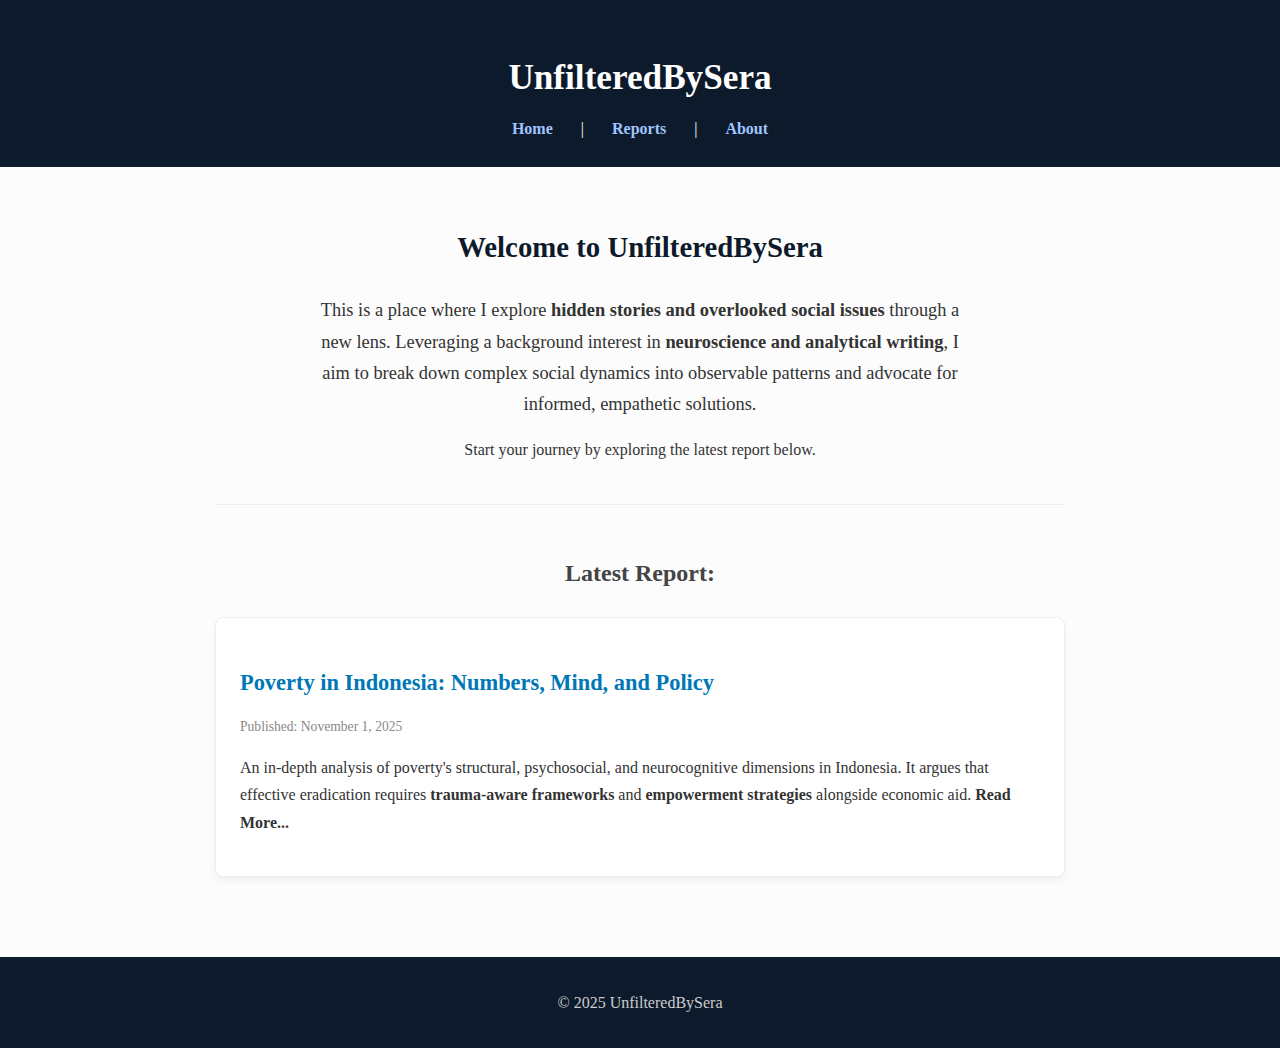
<file: index.html>
<!DOCTYPE html>
<html lang="en">
<head>
    <meta charset="UTF-8">
    <meta name="viewport" content="width=device-width, initial-scale=1.0">
    <title>UnfilteredBySera - Home</title>
    
    <script async src="https://www.googletagmanager.com/gtag/js?id=G-GCV8RKF9RZ"></script>
    <script>
      window.dataLayer = window.dataLayer || [];
      function gtag(){dataLayer.push(arguments);}
      gtag('js', new Date());

      gtag('config', 'G-GCV8RKF9RZ');
    </script>
    
    <link rel="stylesheet" href="style.css">
</head>
<body>
    <header>
        <h1>UnfilteredBySera</h1>
        <nav>
            <a href="index.html">Home</a> |
            <a href="reports.html">Reports</a> |
            <a href="about.html">About</a>
        </nav>
    </header>

    <main>
        <section class="home-intro">
            <h2>Welcome to UnfilteredBySera</h2>
            <p class="intro-text">This is a place where I explore <b>hidden stories and overlooked social issues</b> through a new lens. Leveraging a background interest in <b>neuroscience and analytical writing</b>, I aim to break down complex social dynamics into observable patterns and advocate for informed, empathetic solutions.</p>
            <p>Start your journey by exploring the latest report below.</p>
        </section>

        <section class="latest-report">
            <h3>Latest Report:</h3>
             <article class="report-preview">
                <h4><a href="report1.html">Poverty in Indonesia: Numbers, Mind, and Policy</a></h4>
                <p class="date">Published: November 1, 2025</p>
                <p>An in-depth analysis of poverty's structural, psychosocial, and neurocognitive dimensions in Indonesia. It argues that effective eradication requires <b>trauma-aware frameworks</b> and <b>empowerment strategies</b> alongside economic aid. <b>Read More...</b></p>
            </article>
        </section>
    </main>

    <footer>
        <p>© 2025 UnfilteredBySera</p>
    </footer>
</body>
</html>
</file>
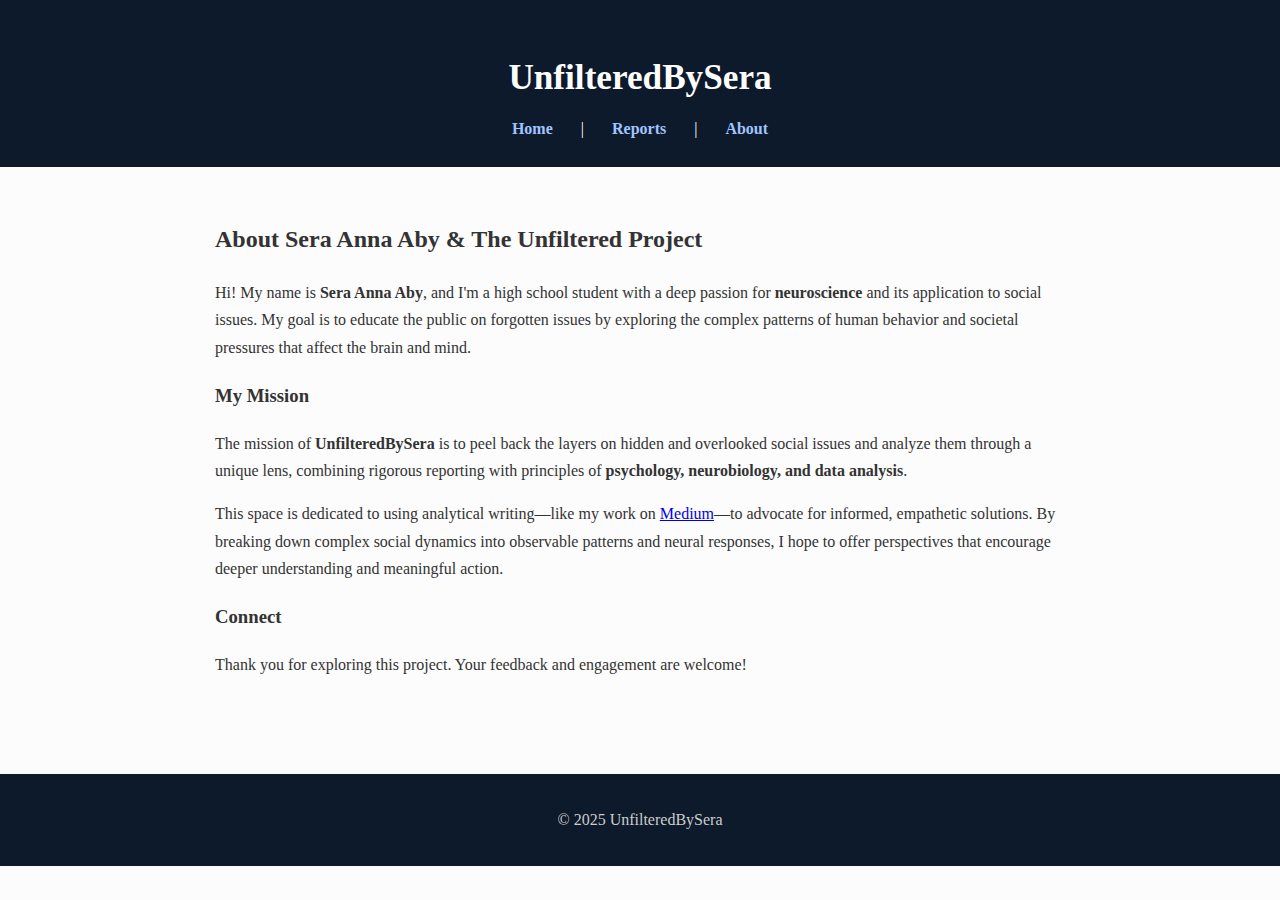
<file: about.html>
<!DOCTYPE html>
<html lang="en">
<head>
    <meta charset="UTF-8">
    <meta name="viewport" content="width=device-width, initial-scale=1.0">
    <title>About - UnfilteredBySera</title>
    
    <script async src="https://www.googletagmanager.com/gtag/js?id=G-GCV8RKF9RZ"></script>
    <script>
      window.dataLayer = window.dataLayer || [];
      function gtag(){dataLayer.push(arguments);}
      gtag('js', new Date());

      gtag('config', 'G-GCV8RKF9RZ');
    </script>
    
    <link rel="stylesheet" href="style.css">
</head>
<body>
    <header>
        <h1>UnfilteredBySera</h1>
        <nav>
            <a href="index.html">Home</a> |
            <a href="reports.html">Reports</a> |
            <a href="about.html">About</a>
        </nav>
    </header>

    <main>
        <article class="about-me">
            <h2>About Sera Anna Aby & The Unfiltered Project</h2>
            <p>Hi! My name is <strong>Sera Anna Aby</strong>, and I'm a high school student with a deep passion for <strong>neuroscience</strong> and its application to social issues. My goal is to educate the public on forgotten issues by exploring the complex patterns of human behavior and societal pressures that affect the brain and mind.</p>
            
            <h3>My Mission</h3>
            <p>The mission of <strong>UnfilteredBySera</strong> is to peel back the layers on hidden and overlooked social issues and analyze them through a unique lens, combining rigorous reporting with principles of <strong>psychology, neurobiology, and data analysis</strong>.</p>

            <p>This space is dedicated to using analytical writing—like my work on <a href="https://medium.com/@seraa21">Medium</a>—to advocate for informed, empathetic solutions. By breaking down complex social dynamics into observable patterns and neural responses, I hope to offer perspectives that encourage deeper understanding and meaningful action.</p>
            
            <h3>Connect</h3>
            <p>Thank you for exploring this project. Your feedback and engagement are welcome!</p>
        </article>
    </main>

    <footer>
        <p>© 2025 UnfilteredBySera</p>
    </footer>
</body>
</html>
</file>
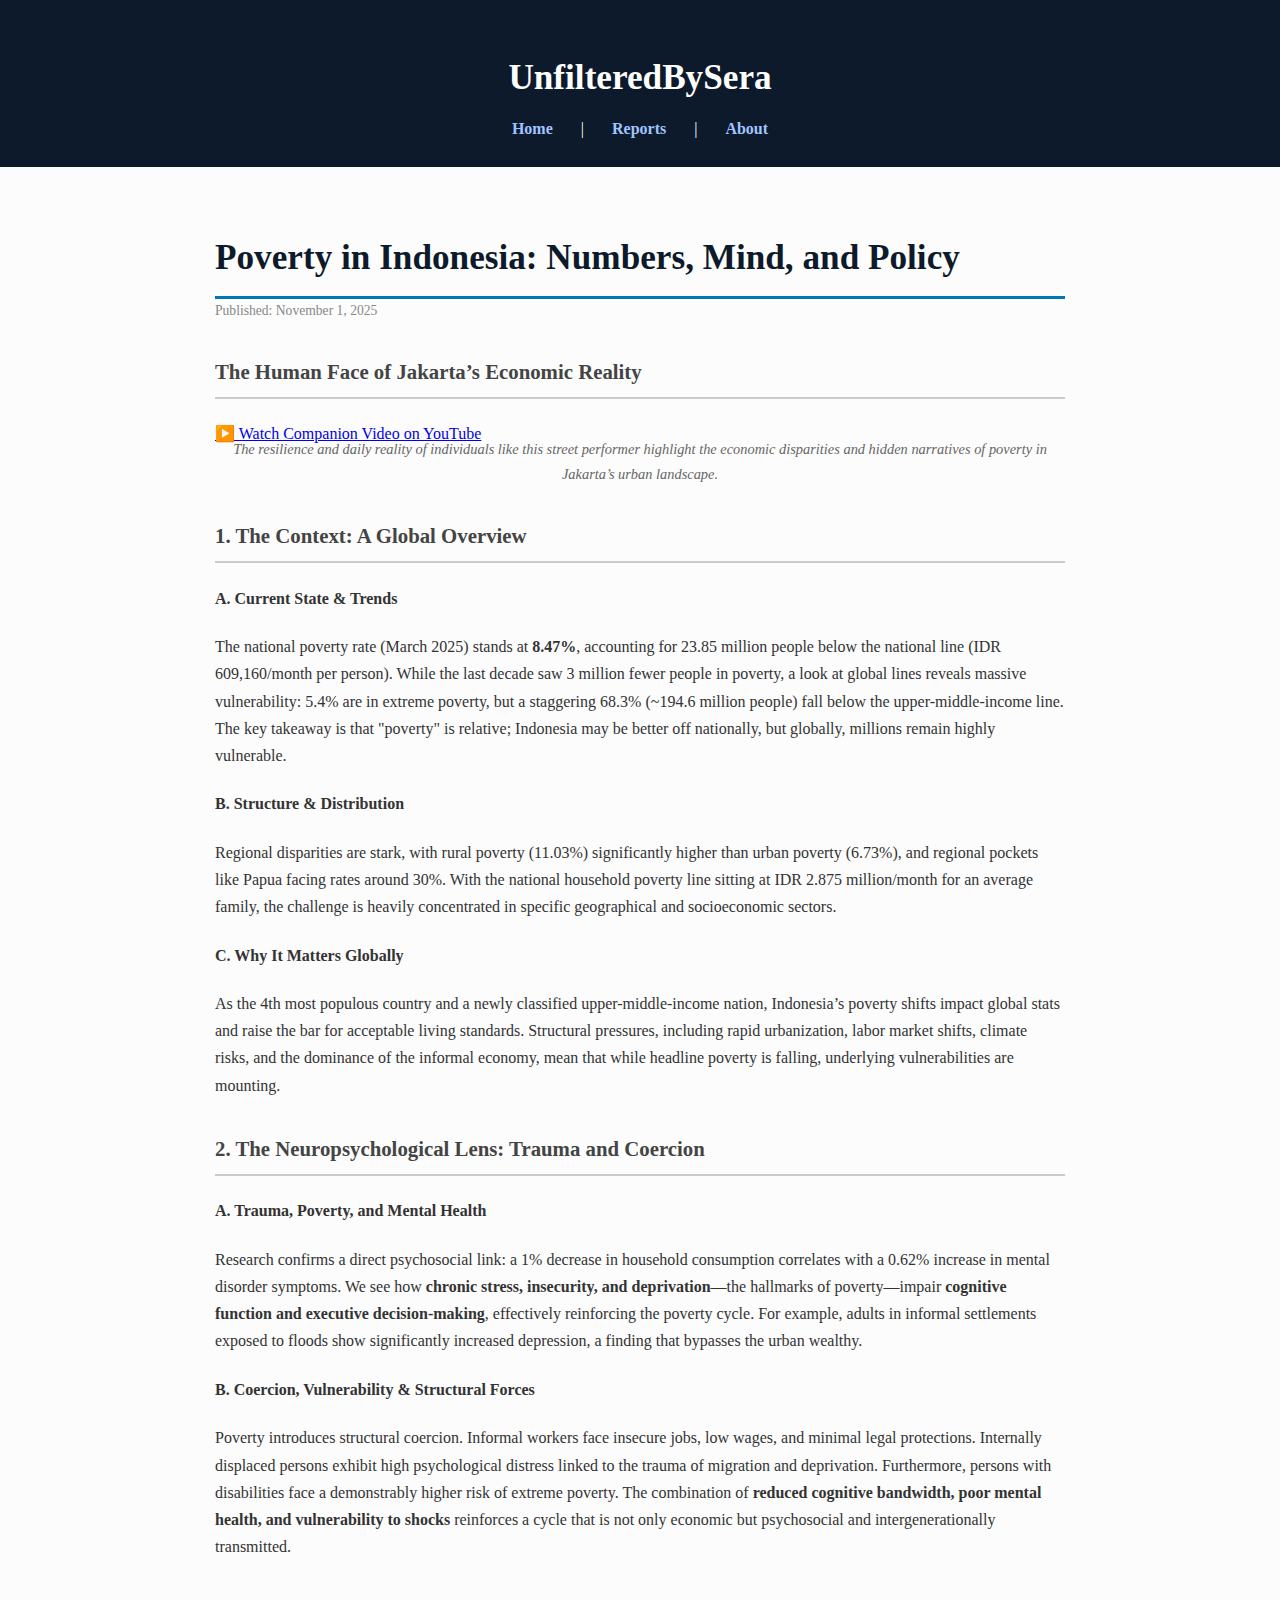
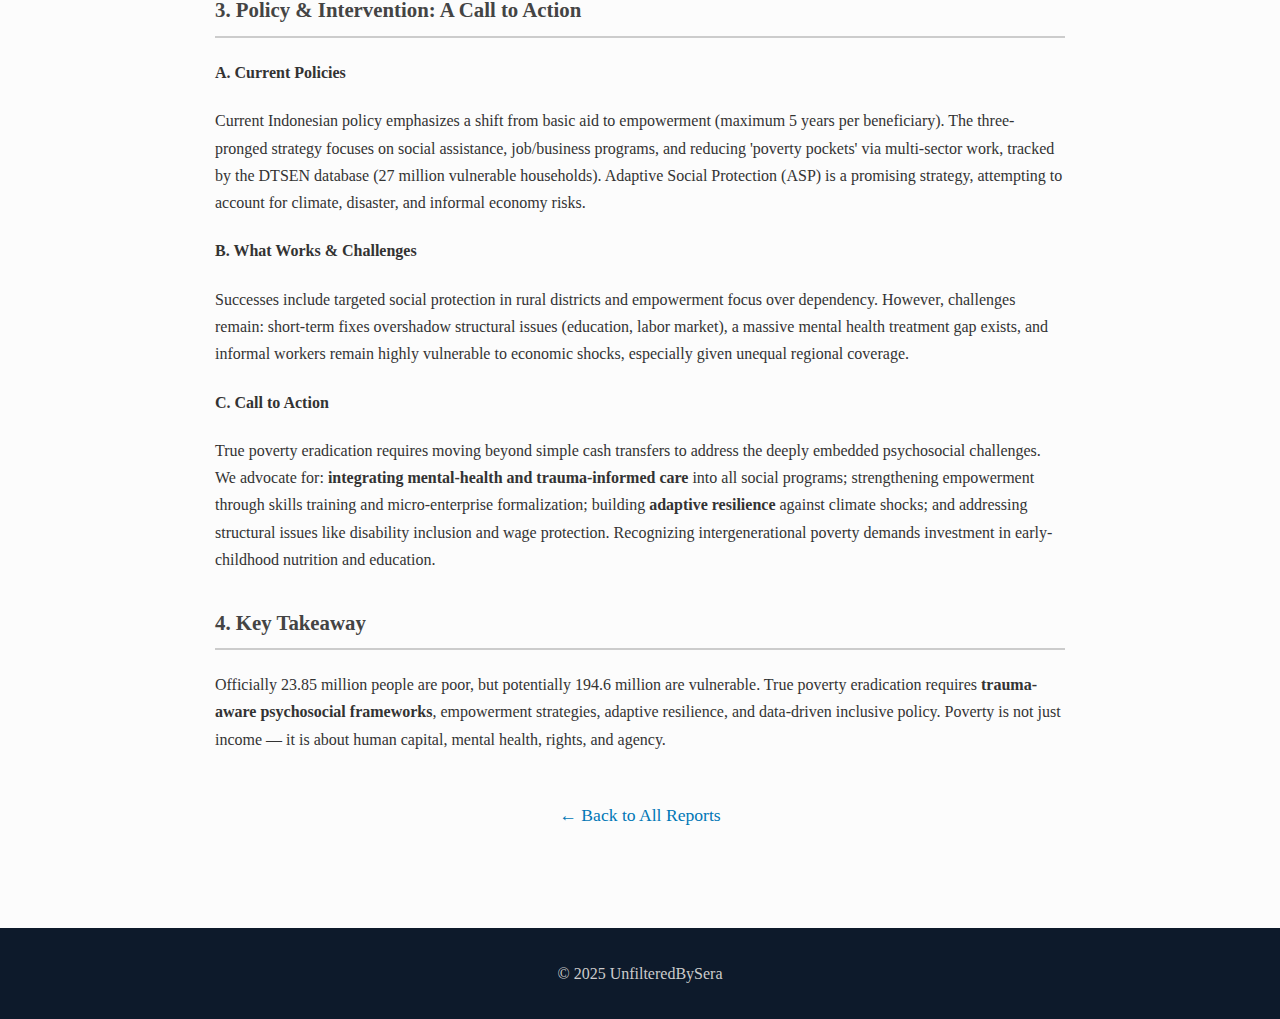
<file: report1.html>
<!DOCTYPE html>
<html lang="en">
<head>
    <meta charset="UTF-8">
    <meta name="viewport" content="width=device-width, initial-scale=1.0">
    <title>Poverty in Indonesia: Numbers, Mind, and Policy - UnfilteredBySera</title>
    
    <script async src="https://www.googletagmanager.com/gtag/js?id=G-GCV8RKF9RZ"></script>
    <script>
      window.dataLayer = window.dataLayer || [];
      function gtag(){dataLayer.push(arguments);}
      gtag('js', new Date());

      gtag('config', 'G-GCV8RKF9RZ');
    </script>
    
    <link rel="stylesheet" href="style.css">
</head>
<body>
    <header>
        <h1>UnfilteredBySera</h1>
        <nav>
            <a href="index.html">Home</a> |
            <a href="reports.html">Reports</a> |
            <a href="about.html">About</a>
        </nav>
    </header>

    <main>
        <article class="report-post">
            <h2>Poverty in Indonesia: Numbers, Mind, and Policy</h2>
            <p class="date">Published: November 1, 2025</p>
            
            <section class="media-container">
                <h3 class="section-header">The Human Face of Jakarta’s Economic Reality</h3>
                
                <div class="video-link-wrapper">
                    <a href="https://www.youtube.com/shorts/MTNsXmbzQco" target="_blank" class="video-button">
                        <span class="icon">▶️</span> Watch Companion Video on YouTube
                    </a>
                </div>

                <p class="media-caption">The resilience and daily reality of individuals like this street performer highlight the economic disparities and hidden narratives of poverty in Jakarta’s urban landscape.</p>
            </section>

            <section class="report-content">
                <h3 class="section-header">1. The Context: A Global Overview</h3>
                <h4>A. Current State & Trends</h4>
                <p>The national poverty rate (March 2025) stands at <b>8.47%</b>, accounting for 23.85 million people below the national line (IDR 609,160/month per person). While the last decade saw 3 million fewer people in poverty, a look at global lines reveals massive vulnerability: 5.4% are in extreme poverty, but a staggering 68.3% (~194.6 million people) fall below the upper-middle-income line. The key takeaway is that "poverty" is relative; Indonesia may be better off nationally, but globally, millions remain highly vulnerable.</p>

                <h4>B. Structure & Distribution</h4>
                <p>Regional disparities are stark, with rural poverty (11.03%) significantly higher than urban poverty (6.73%), and regional pockets like Papua facing rates around 30%. With the national household poverty line sitting at IDR 2.875 million/month for an average family, the challenge is heavily concentrated in specific geographical and socioeconomic sectors.</p>

                <h4>C. Why It Matters Globally</h4>
                <p>As the 4th most populous country and a newly classified upper-middle-income nation, Indonesia’s poverty shifts impact global stats and raise the bar for acceptable living standards. Structural pressures, including rapid urbanization, labor market shifts, climate risks, and the dominance of the informal economy, mean that while headline poverty is falling, underlying vulnerabilities are mounting.</p>

                <h3 class="section-header">2. The Neuropsychological Lens: Trauma and Coercion</h3>
                <h4>A. Trauma, Poverty, and Mental Health</h4>
                <p>Research confirms a direct psychosocial link: a 1% decrease in household consumption correlates with a 0.62% increase in mental disorder symptoms. We see how <b>chronic stress, insecurity, and deprivation</b>—the hallmarks of poverty—impair <b>cognitive function and executive decision-making</b>, effectively reinforcing the poverty cycle. For example, adults in informal settlements exposed to floods show significantly increased depression, a finding that bypasses the urban wealthy.</p>

                <h4>B. Coercion, Vulnerability & Structural Forces</h4>
                <p>Poverty introduces structural coercion. Informal workers face insecure jobs, low wages, and minimal legal protections. Internally displaced persons exhibit high psychological distress linked to the trauma of migration and deprivation. Furthermore, persons with disabilities face a demonstrably higher risk of extreme poverty. The combination of <b>reduced cognitive bandwidth, poor mental health, and vulnerability to shocks</b> reinforces a cycle that is not only economic but psychosocial and intergenerationally transmitted.</p>

                <h3 class="section-header">3. Policy & Intervention: A Call to Action</h3>
                <h4>A. Current Policies</h4>
                <p>Current Indonesian policy emphasizes a shift from basic aid to empowerment (maximum 5 years per beneficiary). The three-pronged strategy focuses on social assistance, job/business programs, and reducing 'poverty pockets' via multi-sector work, tracked by the DTSEN database (27 million vulnerable households). Adaptive Social Protection (ASP) is a promising strategy, attempting to account for climate, disaster, and informal economy risks.</p>

                <h4>B. What Works & Challenges</h4>
                <p>Successes include targeted social protection in rural districts and empowerment focus over dependency. However, challenges remain: short-term fixes overshadow structural issues (education, labor market), a massive mental health treatment gap exists, and informal workers remain highly vulnerable to economic shocks, especially given unequal regional coverage.</p>

                <h4>C. Call to Action</h4>
                <p>True poverty eradication requires moving beyond simple cash transfers to address the deeply embedded psychosocial challenges. We advocate for: <b>integrating mental-health and trauma-informed care</b> into all social programs; strengthening empowerment through skills training and micro-enterprise formalization; building <b>adaptive resilience</b> against climate shocks; and addressing structural issues like disability inclusion and wage protection. Recognizing intergenerational poverty demands investment in early-childhood nutrition and education.</p>
                
                <h3 class="section-header">4. Key Takeaway</h3>
                <p>Officially 23.85 million people are poor, but potentially 194.6 million are vulnerable. True poverty eradication requires <b>trauma-aware psychosocial frameworks</b>, empowerment strategies, adaptive resilience, and data-driven inclusive policy. Poverty is not just income — it is about human capital, mental health, rights, and agency.</p>
            </section>
            
            <div id="disqus_thread" class="comment-section"></div>
            <script>
                /**
                * FINAL CONFIGURATION VARIABLES: Shortname is confirmed as 'unfilteredbysera'.
                */
                
                var disqus_config = function () {
                this.page.url = 'https://seraa584.github.io/unfiltered-by-sera/report1.html';  // Your page's canonical URL
                this.page.identifier = 'report-poverty-indonesia-1'; // Your page's unique identifier
                };
                
                (function() { // DON'T EDIT BELOW THIS LINE
                var d = document, s = d.createElement('script');
                // Shortname is correct: 'unfilteredbysera'
                s.src = 'https://unfilteredbysera.disqus.com/embed.js'; 
                s.setAttribute('data-timestamp', +new Date());
                (d.head || d.body).appendChild(s);
                })();
            </script>
            <noscript>Please enable JavaScript to view the <a href="https://disqus.com/?ref_noscript">comments powered by Disqus.</a></noscript>
            
            <div class="back-link">
                <p><a href="reports.html">← Back to All Reports</a></p>
            </div>
        </article>
    </main>

    <footer>
        <p>© 2025 UnfilteredBySera</p>
    </footer>
</body>
</html>
</file>
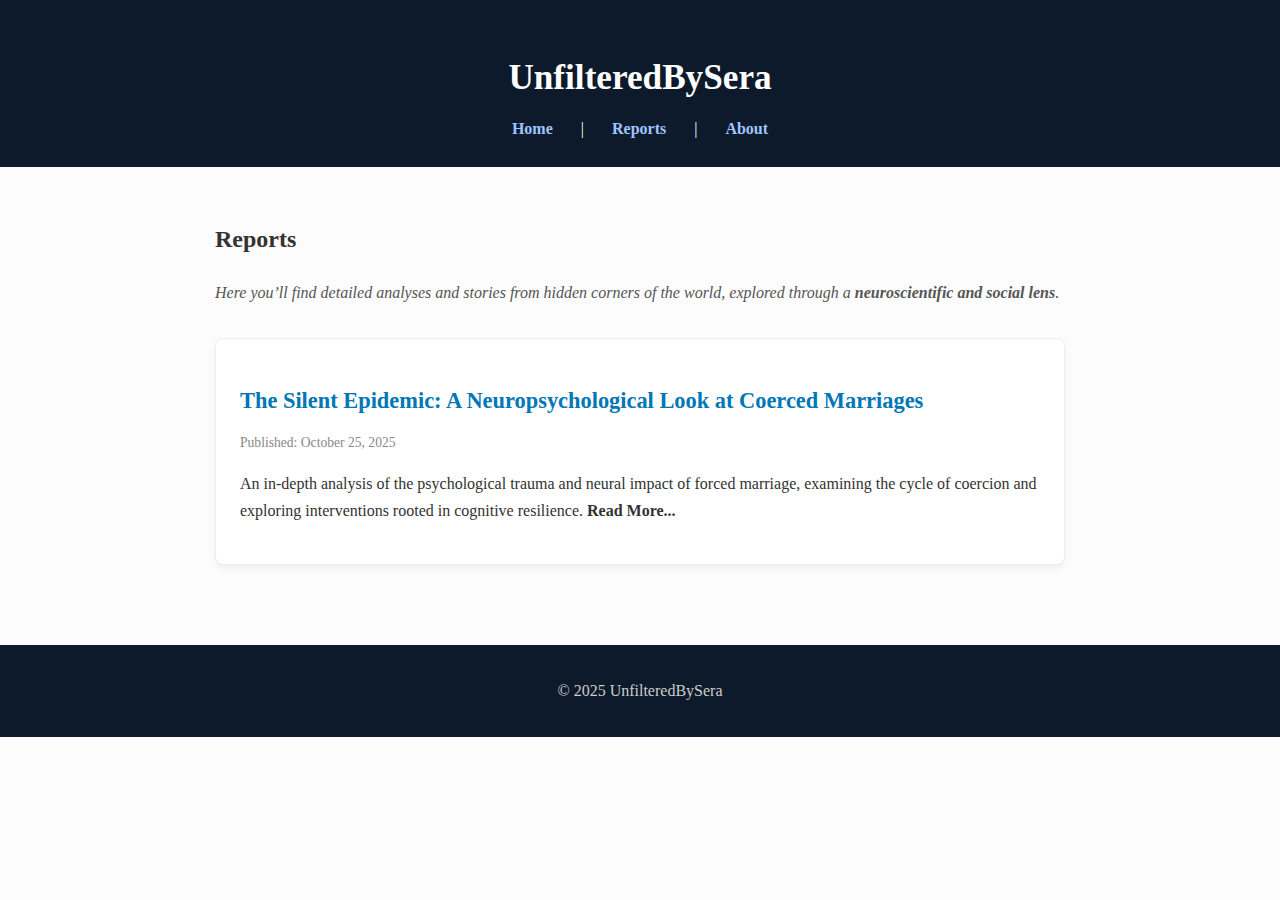
<file: reports.html>
<!DOCTYPE html>
<html lang="en">
<head>
    <meta charset="UTF-8">
    <meta name="viewport" content="width=device-width, initial-scale=1.0">
    <title>Reports - UnfilteredBySera</title>
    
    <script async src="https://www.googletagmanager.com/gtag/js?id=G-GCV8RKF9RZ"></script>
    <script>
      window.dataLayer = window.dataLayer || [];
      function gtag(){dataLayer.push(arguments);}
      gtag('js', new Date());

      gtag('config', 'G-GCV8RKF9RZ');
    </script>
    
    <link rel="stylesheet" href="style.css">
</head>
<body>
    <header>
        <h1>UnfilteredBySera</h1>
        <nav>
            <a href="index.html">Home</a> |
            <a href="reports.html">Reports</a> |
            <a href="about.html">About</a>
        </nav>
    </header>

    <main>
        <h2>Reports</h2>
        <p class="intro">Here you’ll find detailed analyses and stories from hidden corners of the world, explored through a <strong>neuroscientific and social lens</strong>.</p>

        <section class="report-list">
            <article class="report-preview">
                <h3><a href="report1.html">The Silent Epidemic: A Neuropsychological Look at Coerced Marriages</a></h3>
                <p class="date">Published: October 25, 2025</p>
                <p>An in-depth analysis of the psychological trauma and neural impact of forced marriage, examining the cycle of coercion and exploring interventions rooted in cognitive resilience. <strong>Read More...</strong></p>
            </article>

            </section>
    </main>

    <footer>
        <p>© 2025 UnfilteredBySera</p>
    </footer>
</body>
</html>
</file>
<file: style.css>
body {
    font-family: 'Times New Roman', Times, serif; /* Changed to a serif font for a classic 'report' look */
    line-height: 1.7;
    margin: 0;
    padding: 0;
    background-color: #fcfcfc; /* Very light background */
    color: #333;
}

header {
    background-color: #0d1a2b; /* Dark, professional color */
    color: #fff;
    padding: 1.5rem;
    text-align: center;
}

h1 {
    font-size: 2.2rem;
    margin-bottom: 0.5rem;
}

nav a {
    color: #a0c4ff;
    text-decoration: none;
    font-weight: bold;
    margin: 0 1rem;
    padding: 0.25rem 0.5rem;
    border-radius: 4px;
    transition: background-color 0.3s;
}

nav a:hover {
    background-color: #1a324c;
    text-decoration: none;
}

main {
    padding: 2rem;
    max-width: 850px; /* Max width for readability */
    margin: 0 auto;
}

footer {
    background-color: #0d1a2b;
    color: #ccc;
    text-align: center;
    padding: 1rem;
    margin-top: 3rem; /* Add space above the footer */
}

/* --- Homepage and Report Listing Styles --- */

.home-intro {
    text-align: center;
    margin-bottom: 3rem;
    padding-bottom: 1.5rem;
    border-bottom: 1px solid #eee;
}

.home-intro h2 {
    color: #0d1a2b;
    font-size: 1.8rem;
}

/* Custom style for the introductory paragraph (Font Size Increase) */
.intro-text {
    font-size: 1.15rem; 
    max-width: 650px; 
    margin: 1rem auto;
    font-weight: normal; 
}

/* This targets ONLY the bold text (<strong>) inside the intro paragraph */
.intro-text strong {
    font-weight: bold;
    color: #0d1a2b; 
}


.latest-report h3 {
    text-align: center;
    font-size: 1.5rem;
    color: #444;
}

/* Intro paragraph style on reports page */
.intro {
    font-style: italic;
    color: #555;
    margin-bottom: 2rem;
}

/* Report listing container */
.report-list {
    display: flex;
    flex-direction: column;
    gap: 1.5rem;
}

.report-preview {
    border: 1px solid #eee;
    padding: 1.5rem;
    border-radius: 8px;
    background-color: #fff;
    box-shadow: 0 4px 6px rgba(0,0,0,0.05);
}

.report-preview h3 a, .report-preview h4 a {
    color: #0077b6; /* A clean blue */
    text-decoration: none;
    font-size: 1.4rem;
}

.report-preview h3 a:hover, .report-preview h4 a:hover {
    text-decoration: underline;
}

.date {
    font-size: 0.85rem;
    color: #888;
    margin-top: -0.5rem;
    margin-bottom: 0.5rem;
    display: block;
}

/* --- Individual Report Post Styling (report1.html) --- */
.report-post h2 {
    font-size: 2.2rem;
    color: #0d1a2b;
    border-bottom: 3px solid #0077b6;
    padding-bottom: 0.5rem;
    margin-bottom: 0.5rem;
}

.section-header {
    border-bottom: 2px solid #ccc;
    padding-bottom: 0.5rem;
    margin-top: 2rem;
    color: #444;
    font-size: 1.3rem;
}

.report-content ul {
    list-style-type: square;
    padding-left: 1.5rem;
}

.back-link {
    margin-top: 3rem;
    text-align: center;
    font-size: 1.1rem;
}

.back-link a {
    color: #0077b6;
    text-decoration: none;
}

.back-link a:hover {
    text-decoration: underline;
}

/* Styles for responsive video embed (for YouTube short) */
.video-wrapper {
    position: relative;
    padding-bottom: 56.25%; /* 16:9 aspect ratio */
    height: 0;
    overflow: hidden;
    margin: 20px auto;
    max-width: 100%;
}

.video-wrapper iframe {
    position: absolute;
    top: 0;
    left: 0;
    width: 100%;
    height: 100%;
    border: 0;
}

.media-caption {
    font-size: 0.9rem;
    color: #666;
    text-align: center;
    font-style: italic;
    margin-top: -10px;
}

/* Responsive design for smaller screens */
@media (max-width: 600px) {
    header {
        padding: 1rem 0;
    }
    h1 {
        font-size: 1.8rem;
    }
    main {
        padding: 1rem;
    }
    nav a {
        margin: 0 0.5rem;
        display: block;
        padding: 0.5rem 0;
    }
    nav {
        display: flex;
        flex-direction: column;
    }
}
</file>
